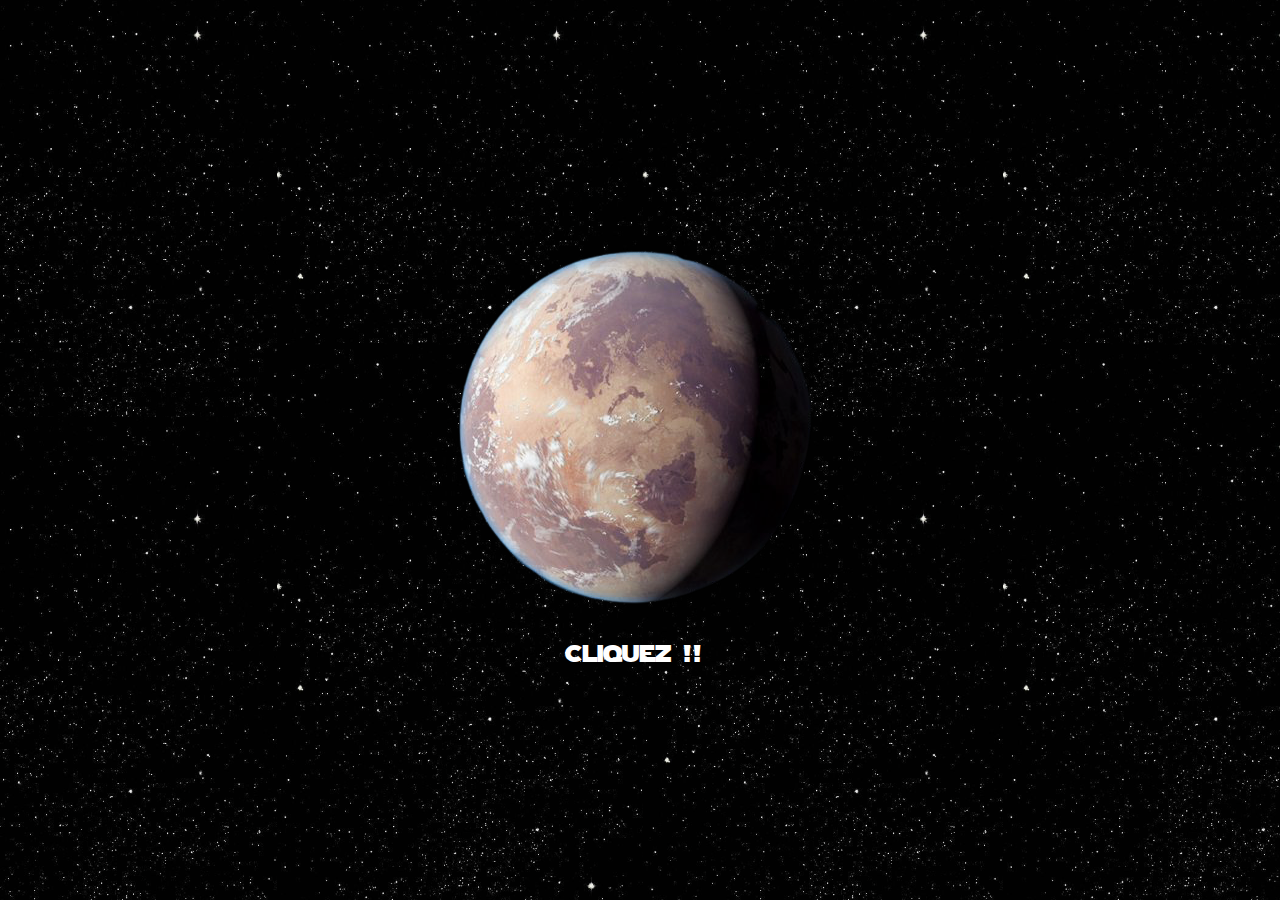
<file: index.html>
<!DOCTYPE html>
<html lang="en">
<head>
    <meta charset="UTF-8">
    <link rel="stylesheet" href="starwarshome.css">
    <meta http-equiv="X-UA-Compatible" content="IE=edge">
    <meta name="viewport" content="width=device-width, initial-scale=1.0">
    <meta name="description" content="location, pièces détachées">
    <title>Tatooine</title>
</head>
<body id="taille">

    <div id="animun">
        <img id='imgetoilenoir' src="image/Tatooine_Legends-removebg-preview.png" alt="death star" onclick="animation()">
        <p class="txtanimun">Cliquez !!</p>
    </div>
    <div id="animde">
        <header>
            <img src="image/Logo_Star_Wars_jaune-removebg-preview.png" alt="" width="5%">
            <h1>Watto</h1> 
        </header> 
        <main id="photos"> 
            <section class="titre">
                <h2 >vaisseau a vendre</h2>
                <p class="txtanimde">La meilleure boutique de vaisseau de la galaxie</p>
            <section class="dessus">      
                <img id="imgun"  src="image/Mandalorian_N1_Naboo_starfighter_Star_Wars__Digital_Shipyard-removebg-preview.png" alt="vaisseau">
                <h3>Neuf</h3>
                <a href="neuf.html" class="lien"></a>
            </section>
            <section class="dessus">
                
                <img id="imgde" src="image/Imperial_Weapons__Star_Wars___Jamison_Cunningham-removebg-preview.png" alt="vaisseau">
                <h3>Pièces détachées</h3>
            </section>
            <section class="dessus">
                
                <img src="image/Capture_d_écran_2022-11-24_à_14.55.27-removebg-preview.png" alt="vaisseau" id="imgtr">
                <h3>Occasion</h3>
            </section>
            <section class="dessus">
                
                <img src="image/Imperial_Star_Destroyer_Chimaera_by_AnthonyDevine_on_DeviantArt-removebg-preview (1).png" alt="vaisseau" id="imgtr">
                <h3>Location</h3>
            </section>
        </main>
        <footer>
            <div class="foot">
                <h3>Sponsors</h3>
                <div class="boiteimgbas">
                    <img class="imgbas" src="image/Downies__1_-removebg-preview.png" alt="" width="70%">
                    <img class="imgbas" src="image/Downies__3_-removebg-preview.png" alt="" width="70%">
                </div>
            </div>
            <div class="foot">
                <h3>Partenaires</h3>
                <div class="boiteimgbas">
                    <img class="imgbas" src="image/Downies__2_-removebg-preview.png" alt="" width="70%">
                    <img class="imgbas" src="image/Downies-removebg-preview.png " alt="" width="70%">
                </div>
            </div>
        </footer>
    </div>
    <script src="starwars.js"></script>
</body>
</html>
</file>
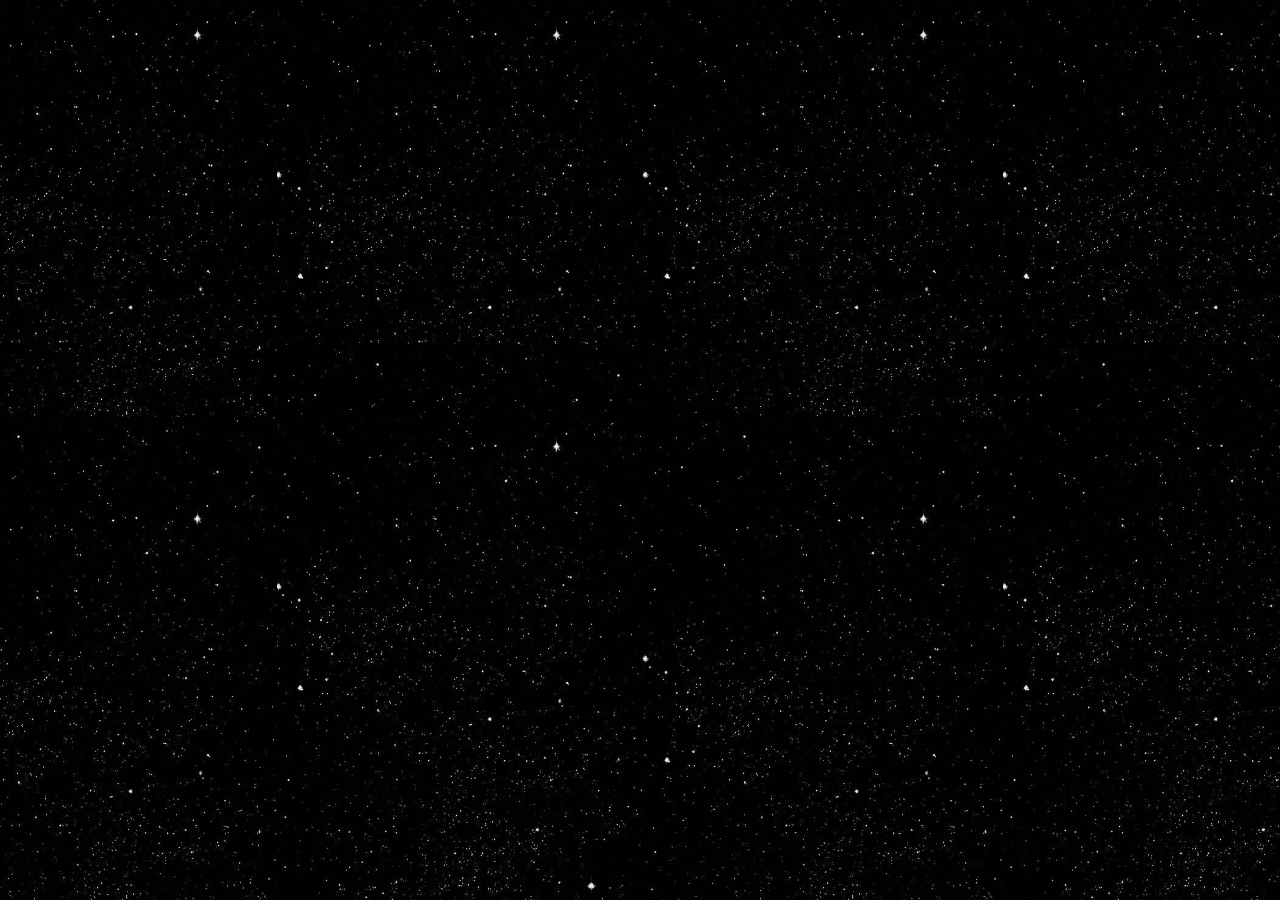
<file: location.html>
<!DOCTYPE html>
<html lang="en">
<head>
    <meta charset="UTF-8">
    <meta http-equiv="X-UA-Compatible" content="IE=edge">
    <meta name="viewport" content="width=device-width, initial-scale=1.0">
    <title>Document</title>
    <link rel="stylesheet" href="starwarshome.css">
</head>
<body>
    
</body>
</html>
</file>
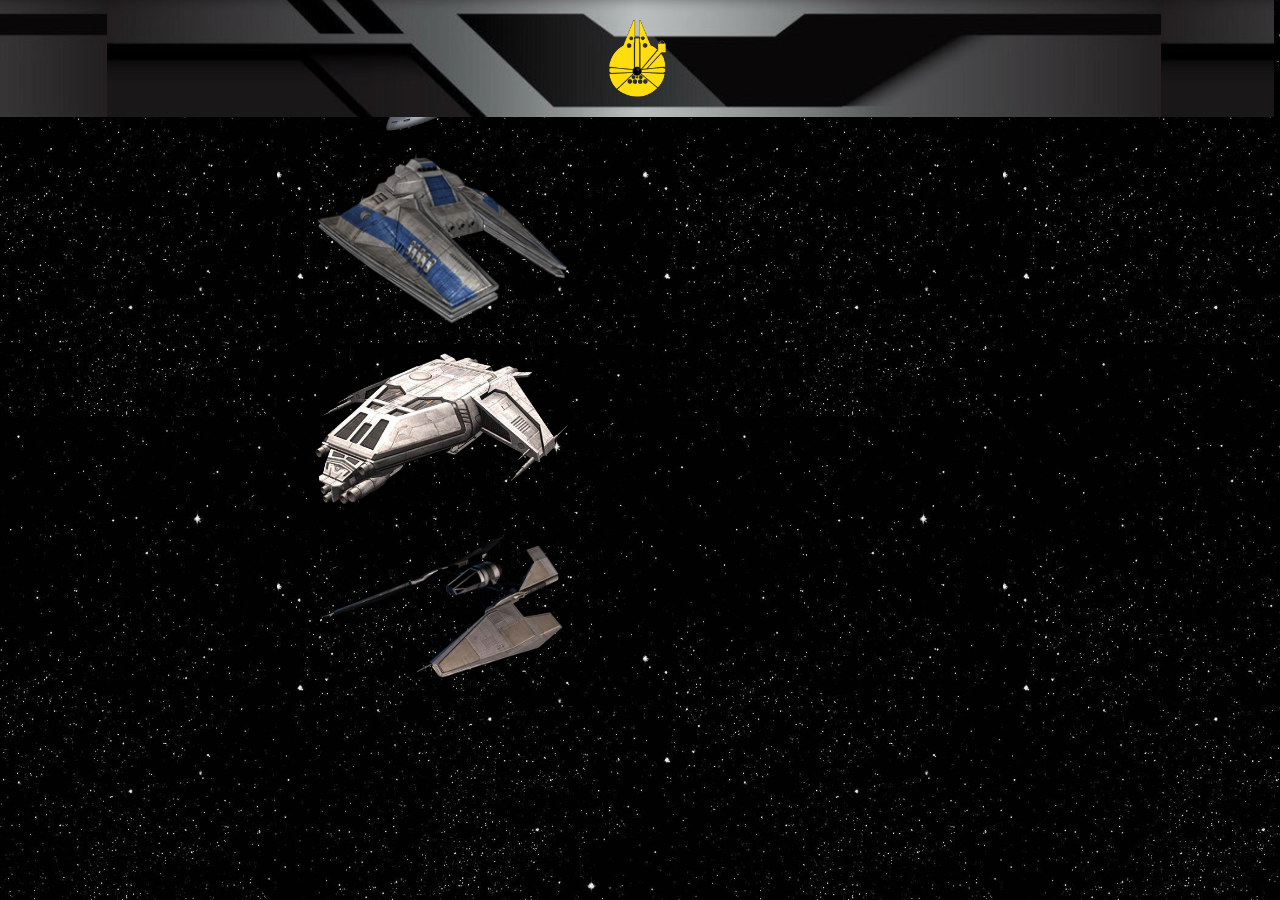
<file: neuf.html>
<!DOCTYPE html>
<html lang="en">
<head>
    <meta charset="UTF-8">
    <meta http-equiv="X-UA-Compatible" content="IE=edge">
    <meta name="viewport" content="width=device-width, initial-scale=1.0">
    <title>Document</title>
    <link rel="stylesheet" href="starwarshome.css">
</head>
<body id="lien">
    <header>
        <img src="image/Logo_Star_Wars_jaune-removebg-preview.png" alt="" width="5%">
    </header>
    <main>
        <div>
            <img src="image/Bombardier_d_assaut_Hetrinar_Star_Wars-removebg-preview.png" alt="" width ="30%">
        </div>
        <div>
            <img src="image/Croiseur_de_classe_broadside_kbd-1-removebg-preview.png" alt="" width ="40%">
        </div>
        <div>
            <img src="image/Cargo_léger_Allanar_N3-removebg-preview.png" alt="" width="40%">
        </div>
        <div>
            <img src="image/Chasseur_Sith-removebg-preview.png" alt=""width="40%">
        </div>
    </main>
</body>
</html>
</file>
<file: starwarshome.css>
@font-face {
    font-family: Starjedi;
    src: url(font/star_jedi/starjedi/Starjedi.ttf);
}
*
{
    color: white;
    margin: 0;
    font-family: Starjedi;
}
body
{
    display: flex;
    flex-direction: column;
    align-items: center;
    justify-content: start;
    margin: 0;
    padding: 0;
    width: 99vw;
    height: 100vh;
    background-color: black;
    background: url(image/Capture\ d’écran\ 2022-11-24\ à\ 14.04.11.png)  fixed center;
}
h1
{
    font-family: Starjedi;
    color: rgb(255, 230, 13);
}
footer
{
    margin-top: 4%
}
#animun
{
    width: 100%;
    height: 100vh;
    display: flex;
    flex-direction: column;
    justify-content: center;
    align-items: center;
    transition: transform 0.5s;
}
#imgetoilenoir
{
    transition: transform 0.5s; 
}
.txtanimun
{
    font-size: 1.5em;
}
#imgetoilenoir:hover
{
    transform: scale(0.8);
}
#animde
{
    display: none;
    width: 100%;
}
header
{
    color: white;
    width: 100%;
    min-width: 800px;
    text-align: right;
    height: 13%;
    display: flex;
    flex-direction: row;
    justify-content: space-around;
    align-items: center;
    background: url(image/coque\ haut\ .png) center;
    position: fixed;
}
#photos
{
    padding: 0;
    width: 100%;
    height: 100%;
    display: flex;
    flex-direction: row; 
    flex-wrap: wrap;
    justify-content: space-around;
    align-items: center;
}
h2
{
    width: 100%;
    margin-bottom: 5%;
    text-align: center;
}
.txtanimde
{
    width: 100%;
    text-align: center;
    margin: auto;
}
.titre
{
    width: 100%;
    display: flex;
    flex-direction: row;
    flex-wrap: wrap;
    justify-content: space-around;
    align-items: center;
}
.dessus
{
    width: 40%;
    height: 20%;
    display: flex;
    flex-direction: column;
    justify-content: space-evenly;
    align-items: center;
    transition: 0.5s;
}
#imgun
{
    width: 50%;
}
.dessus:hover
{
    transform: scale(1.2);
}
#imgde
{
    width: 50%;
}
#imgtr
{
    width: 50%;
}
footer
{
    width: 100%;
    display: flex;
    flex-direction: row;
    justify-content: space-around;
    height: 10%;
}
.foot
{
    width: 15%;
    display: flex;
    flex-direction: column;
    justify-content: space-evenly;
    margin-bottom: 3%;
}
.boiteimgbas
{
    display: flex;
    flex-direction: row;
    justify-content: space-between;
    width: 50%;
}

@media screen and (max-width: 1024px)
{
    #background
    {
        transform: rotate(90deg);
        width: 500%;
    }
}
</file>
